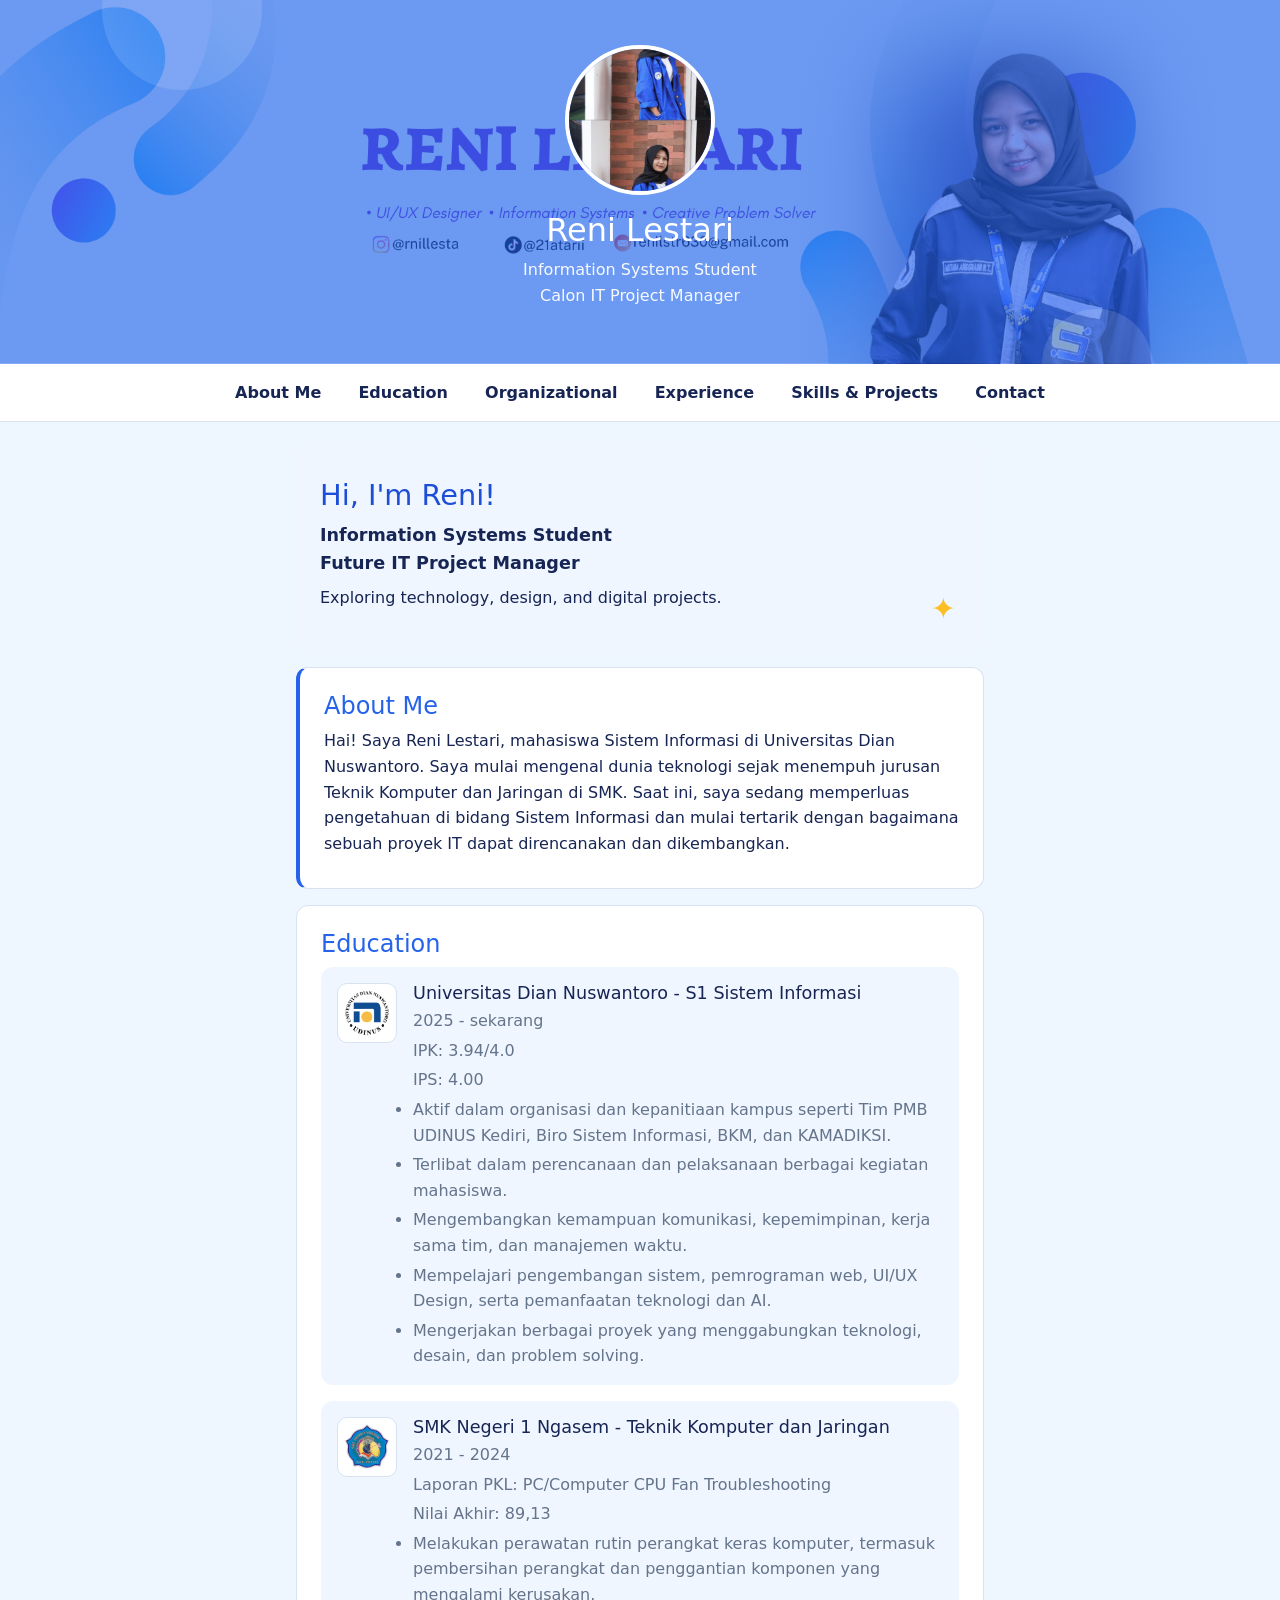
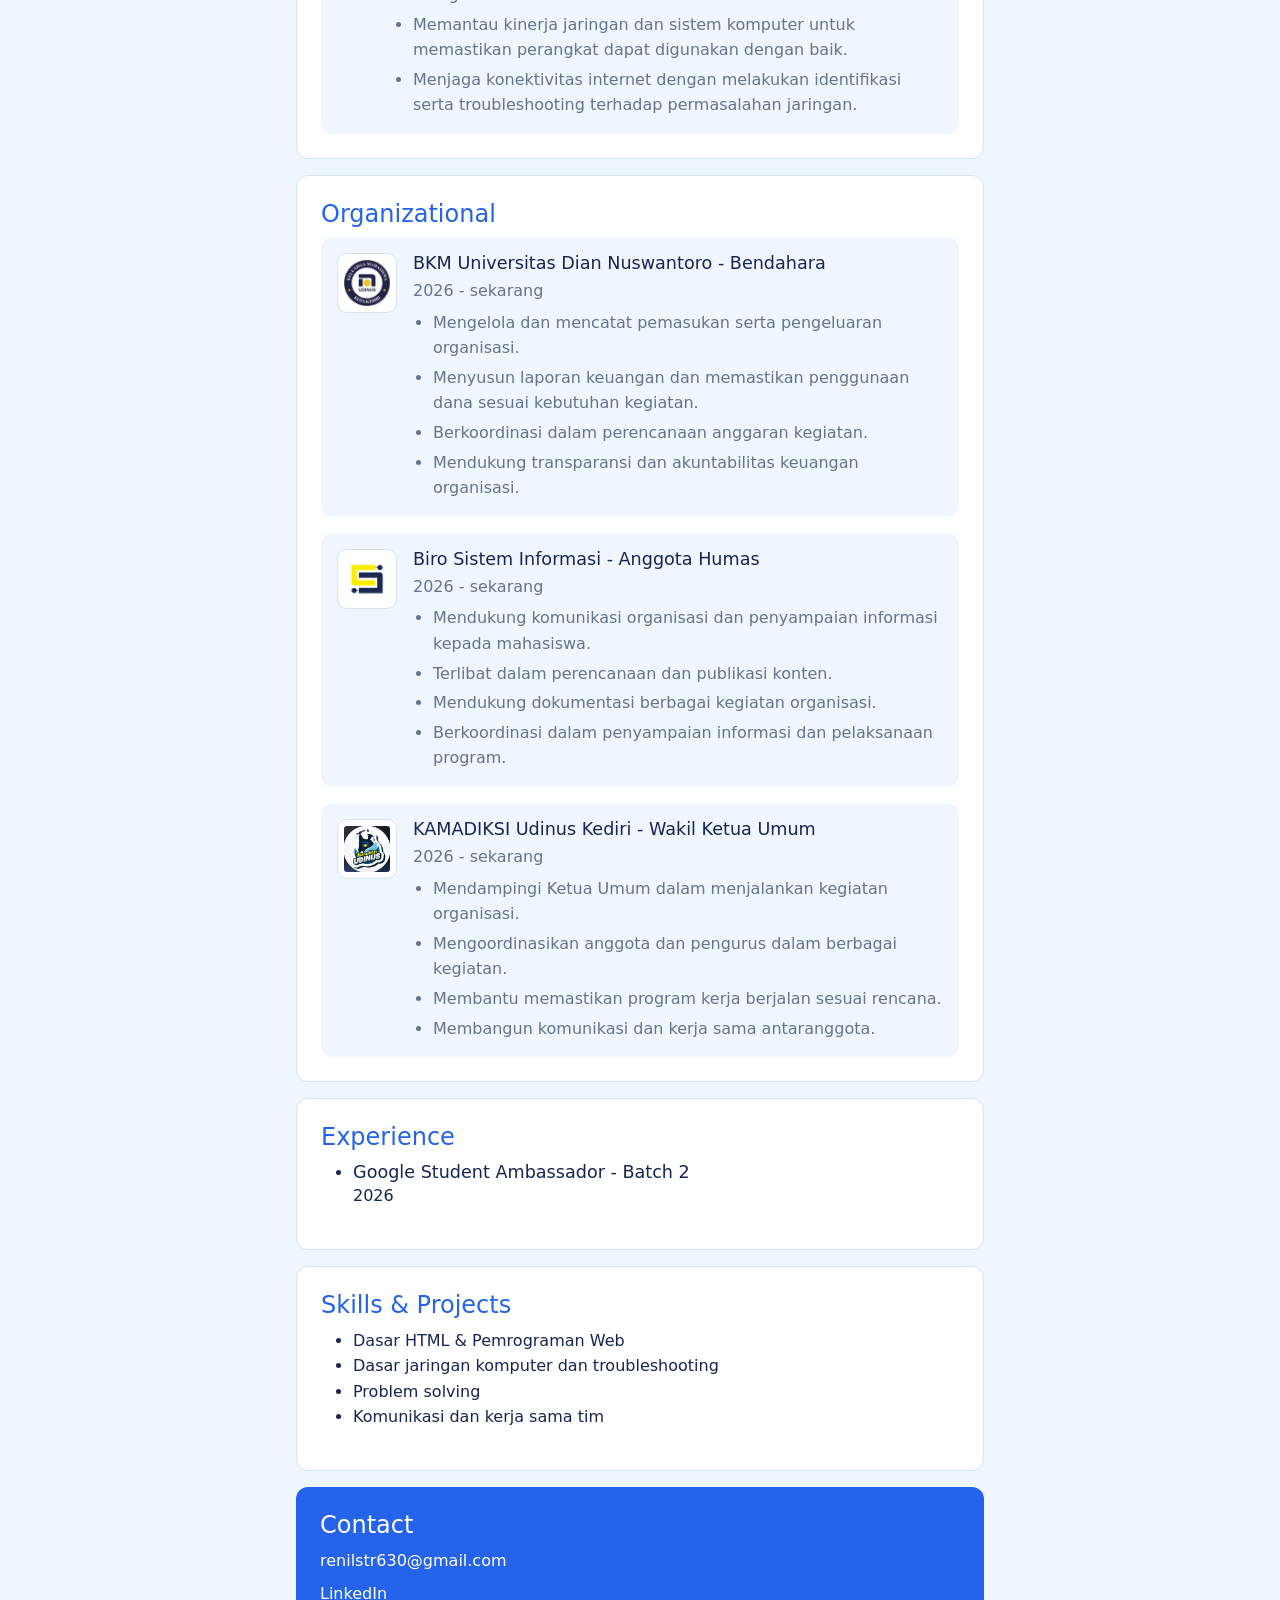
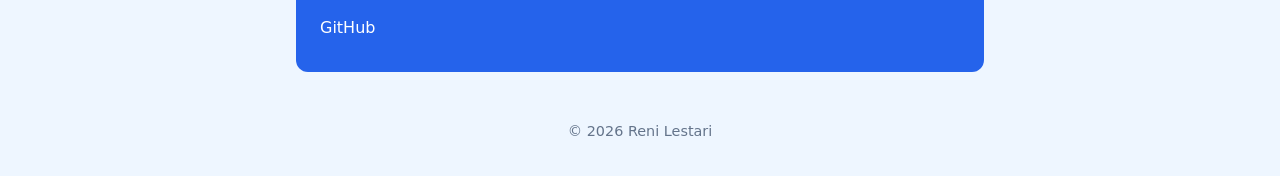
<file: index.html>
<!DOCTYPE html>
<html lang="id">
<head>
  <meta charset="UTF-8">
  <meta name="viewport" content="width=device-width, initial-scale=1.0">
  <title>Reni Lestari - Profil</title>
  <link href="https://cdn.jsdelivr.net/npm/bootstrap@5.3.8/dist/css/bootstrap.min.css" rel="stylesheet" integrity="sha384-sRIl4kxILFvY47J16cr9ZwB07vP4J8+LH7qKQnuqkuIAvNWLzeN8tE5YBujZqJLB" crossorigin="anonymous">
  <link rel="stylesheet" href="styles.css">
</head>

<body> 

<header>
  <div class="profile">
    <img src="image/reni fotoo.jpeg" alt="Foto profil Reni Lestari">

    <h1>Reni Lestari</h1>

    <p>Information Systems Student</p>
    <p>Calon IT Project Manager</p>
  </div>
</header>


<nav>
  <ul>
    <li><a href="#Home">About Me</a></li>
    <li><a href="#Education">Education</a></li>
    <li><a href="#Organizational">Organizational</a></li>
    <li><a href="#Experience">Experience</a></li>
    <li><a href="#SkillsProjects">Skills & Projects</a></li>
    <li><a href="#Contact">Contact</a></li>
  </ul>
</nav>

  <main>
    <section id="Home">
    <h2>Hi, I'm Reni!</h2>

    <p>
    Information Systems Student
    <br>
    Future IT Project Manager
    </p>

    <p>
    Exploring technology, design, and digital projects.
    </p>
    </section>
    <section id="AboutMe">
      <h2>About Me</h2>
      <p>
        Hai! Saya Reni Lestari, mahasiswa Sistem Informasi di Universitas Dian Nuswantoro. 
        Saya mulai mengenal dunia teknologi sejak menempuh jurusan Teknik Komputer dan Jaringan di SMK. 
        Saat ini, saya sedang memperluas pengetahuan di bidang Sistem Informasi dan mulai tertarik dengan 
        bagaimana sebuah proyek IT dapat direncanakan dan dikembangkan.
      </p>
    </section>

    <section id="Education">
      <h2>Education</h2>
      <ul>
        <li>
          <img src="image/logo udinus.png" 
          alt="Logo Universitas Dian Nuswantoro"
           width="60"
          height="60">
          <div>
          <h3>Universitas Dian Nuswantoro - S1 Sistem Informasi</h3>
          <p>2025 - sekarang</p>
          <p>IPK: 3.94/4.0</p>
          <p>IPS: 4.00</p>
          <ul class="activity-list">
          <li>Aktif dalam organisasi dan kepanitiaan kampus seperti Tim PMB UDINUS Kediri, Biro Sistem Informasi, BKM, dan KAMADIKSI.</li>
          <li>Terlibat dalam perencanaan dan pelaksanaan berbagai kegiatan mahasiswa.</li>
          <li>Mengembangkan kemampuan komunikasi, kepemimpinan, kerja sama tim, dan manajemen waktu.</li>
          <li>Mempelajari pengembangan sistem, pemrograman web, UI/UX Design, serta pemanfaatan teknologi dan AI.</li>
          <li>Mengerjakan berbagai proyek yang menggabungkan teknologi, desain, dan problem solving.</li>
          </ul>
        </div>
        </li>
        <li>

          <img src="image/logo smeking .jpg" 
          alt="Logo SMK Negeri 1 Ngasem"
           width="60"
          height="60">
        <div>
          <h3>SMK Negeri 1 Ngasem - Teknik Komputer dan Jaringan</h3>
          <p>2021 - 2024</p>
          <p>Laporan PKL: PC/Computer CPU Fan Troubleshooting</p>
          <P>Nilai Akhir: 89,13</P>
          <ul class="activity-list">
            <li>Melakukan perawatan rutin perangkat keras komputer, termasuk pembersihan perangkat dan penggantian komponen yang mengalami kerusakan.</li>
            <li>Memantau kinerja jaringan dan sistem komputer untuk memastikan perangkat dapat digunakan dengan baik.</li>
            <li>Menjaga konektivitas internet dengan melakukan identifikasi serta troubleshooting terhadap permasalahan jaringan.</li>
          </ul>
        </div>
        </li>
      </ul>
    </section>

<section id="Organizational">
  <h2>Organizational</h2>

  <ul>
    <li>
      <img src="image/logo bkm .png"
           alt="Logo BKM Universitas Dian Nuswantoro"
           width="60"
           height="60">

      <div>
        <h3>BKM Universitas Dian Nuswantoro - Bendahara</h3>
        <p>2026 - sekarang</p>

        <ul class="activity-list">
          <li>Mengelola dan mencatat pemasukan serta pengeluaran organisasi.</li>
          <li>Menyusun laporan keuangan dan memastikan penggunaan dana sesuai kebutuhan kegiatan.</li>
          <li>Berkoordinasi dalam perencanaan anggaran kegiatan.</li>
          <li>Mendukung transparansi dan akuntabilitas keuangan organisasi.</li>
        </ul>
      </div>
    </li>

    <li>
      <img src="image/logo biro si. png.png"
           alt="Logo Biro Sistem Informasi"
           width="60"
           height="60">

      <div>
        <h3>Biro Sistem Informasi - Anggota Humas</h3>
        <p>2026 - sekarang</p>

        <ul class="activity-list">
          <li>Mendukung komunikasi organisasi dan penyampaian informasi kepada mahasiswa.</li>
          <li>Terlibat dalam perencanaan dan publikasi konten.</li>
          <li>Mendukung dokumentasi berbagai kegiatan organisasi.</li>
          <li>Berkoordinasi dalam penyampaian informasi dan pelaksanaan program.</li>
        </ul>
      </div>
    </li>

    <li>
      <img src="image/logo kamadiksi.png"
           alt="Logo KAMADIKSI Udinus Kediri"
           width="60"
           height="60">

      <div>
        <h3>KAMADIKSI Udinus Kediri - Wakil Ketua Umum</h3>
        <p>2026 - sekarang</p>

        <ul class="activity-list">
          <li>Mendampingi Ketua Umum dalam menjalankan kegiatan organisasi.</li>
          <li>Mengoordinasikan anggota dan pengurus dalam berbagai kegiatan.</li>
          <li>Membantu memastikan program kerja berjalan sesuai rencana.</li>
          <li>Membangun komunikasi dan kerja sama antaranggota.</li>
        </ul>
      </div>
    </li>
  </ul>
</section>

<section id="Experience">
  <h2>Experience</h2>
  <ul>
    <li>
      <h3>Google Student Ambassador - Batch 2</h3>
      <p>2026</p>
    </li>
  </ul>
</section>

  <section id="SkillsProjects">
      <h2>Skills & Projects</h2>
      <ul>
        <li>Dasar HTML &amp; Pemrograman Web</li>
        <li>Dasar jaringan komputer dan troubleshooting</li>
        <li>Problem solving</li>
        <li>Komunikasi dan kerja sama tim</li>
      </ul>
    </section>

    <section id="Contact">
      <h2>Contact</h2>
      <ul>
        <li>
          <a href="mailto:renilstr630@gmail.com">
            renilstr630@gmail.com
          </a>
        </li>
        <li>
          <a href="https://www.linkedin.com/in/reni-lestari-2852b0315"
             target="_blank" rel="noopener">
            LinkedIn
          </a>
        </li>
        <li>
          <a href="https://github.com/renilstr630-code"
             target="_blank" rel="noopener">
            GitHub
          </a>
        </li>
      </ul>
    </section>

  </main>

  <footer>
    <p>&copy; 2026 Reni Lestari</p>
  </footer>

</body>
</html>
</file>
<file: styles.css>
:root {
  --bg: #eef6ff;
  --surface: #ffffff;
  --text: #172554;
  --muted: #64748b;

  --accent: #2563eb;
  --accent-dark: #1d4ed8;
  --accent-soft: #dbeafe;
  --accent-light: #eff6ff;

  --yellow: #fbbf24;
  --on-accent: #ffffff;
  --border: #d7e3f0;

  --space-s: 8px;
  --space-m: 16px;
  --space-l: 24px;

  --radius: 12px;
  --font: "Segoe UI", system-ui, sans-serif;
}


* {
  box-sizing: border-box;
}

html {
  scroll-behavior: smooth;
}

body {
  margin: 0;
  font-family: var(--font);
  font-size: 1rem;
  line-height: 1.6;
  color: var(--text);
  background: var(--bg);
}


header {
  position: relative;
  overflow: hidden;

  background-image: 
    linear-gradient(
      rgba(37, 99, 235, 0.65),
      rgba(37, 99, 235, 0.65)
    ),
    url("image/bg\ reni.png");

  background-size: cover;
  background-position: center;
  color: var(--on-accent);
  text-align: center;
  padding: 45px 20px 55px;
}

header::before {
  content: "";
  position: absolute;
  width: 160px;
  height: 160px;
  background: rgba(255, 255, 255, 0.12);
  border-radius: 50%;
  top: -70px;
  left: 8%;
}

header::after {
  content: "";
  position: absolute;
  width: 110px;
  height: 110px;
  background: rgba(255, 255, 255, 0.12);
  border-radius: 50%;
  bottom: -55px;
  right: 10%;
}

header img {
  position: relative;
  z-index: 1;
  width: 150px;
  height: 150px;
  border-radius: 50%;
  border: 4px solid var(--on-accent);
  object-fit: cover;
}

header h1 {
  position: relative;
  z-index: 1;
  margin: var(--space-m) 0 var(--space-s);
  font-size: 2rem;
}

header p {
  position: relative;
  z-index: 1;
  margin: 0;
  opacity: 0.95;
}


nav {
  background: var(--surface);
  border-bottom: 1px solid var(--border);
  text-align: center;
  padding: var(--space-s) 0;
}

nav ul {
  list-style: none;
  margin: 0;
  padding: 0;
}

nav li {
  display: inline-block;
}

nav a {
  display: block;
  padding: var(--space-s) var(--space-m);
  color: var(--text);
  text-decoration: none;
  font-weight: 600;
  border-radius: var(--radius);
}

nav a:hover {
  background: var(--accent-soft);
  color: var(--accent);
}

main {
  max-width: 720px;
  margin: var(--space-l) auto;
  padding: 0 var(--space-m);
}

section {
  background: var(--surface);
  border: 1px solid var(--border);
  border-radius: var(--radius);
  padding: var(--space-l);
  margin-bottom: var(--space-m);
}


#Home {
  position: relative;
  overflow: hidden;
  background: var(--accent-light);
  border: none;
  padding: 32px var(--space-l);
}

#Home::after {
  content: "✦";
  position: absolute;
  right: 28px;
  bottom: 18px;
  color: var(--yellow);
  font-size: 30px;
}

#Home h2 {
  margin: 0 0 var(--space-s);
  font-size: 1.8rem;
  color: var(--accent-dark);
}

#Home p:first-of-type {
  font-size: 1.1rem;
  font-weight: 600;
}


h2 {
  margin: 0 0 var(--space-s);
  font-size: 1.5rem;
  color: var(--accent);
}

h3 {
  margin: 0;
  font-size: 1.1rem;
}

p {
  margin: 0 0 var(--space-s);
}


#AboutMe {
  border-left: 4px solid var(--accent);
}


#Education ul {
  list-style: none;
  margin: 0;
  padding: 0;
}

#Education > ul > li {
  display: flex;
  align-items: flex-start;
  gap: var(--space-m);
  padding: var(--space-m);
  margin-bottom: var(--space-m);
  background: var(--accent-light);
  border-radius: var(--radius);
}

#Education li:last-child {
  margin-bottom: 0;
}

#Education li img {
  width: 60px;
  height: 60px;
  object-fit: contain;
  background: var(--surface);
  padding: 6px;
  border-radius: 10px;
  border: 1px solid var(--border);
  flex-shrink: 0;
}

#Education li h3 {
  margin: 0;
}

#Education li p {
  color: var(--muted);
  margin: 4px 0;
}

#Organizational > ul {
  list-style: none;
  margin: 0;
  padding: 0;
}

#Organizational > ul > li {
  display: flex;
  align-items: flex-start;
  gap: var(--space-m);
  padding: var(--space-m);
  margin-bottom: var(--space-m);
  background: var(--accent-light);
  border-radius: var(--radius);
}

#Organizational > ul > li:last-child {
  margin-bottom: 0;
}

#Organizational > ul > li > img {
  width: 60px;
  height: 60px;
  object-fit: contain;
  background: var(--surface);
  padding: 6px;
  border-radius: 10px;
  border: 1px solid var(--border);
  flex-shrink: 0;
}

#Organizational > ul > li > div {
  flex: 1;
}

#Organizational h3 {
  margin: 0;
}

#Organizational p {
  color: var(--muted);
  margin: 4px 0;
}

.activity-list {
  list-style: disc !important;
  margin: 6px 0 0;
  padding-left: 20px;
  color: var(--muted);
}

.activity-list li {
  display: list-item !important;
  margin-bottom: 4px;
  padding: 0;
  background: none;
  border: none;
}

.activity-list li:last-child {
  margin-bottom: 0;
}

#Contact {
  background: var(--accent);
  color: var(--on-accent);
  border: none;
}

#Contact h2 {
  color: var(--on-accent);
}

#Contact ul {
  list-style: none;
  margin: 0;
  padding: 0;
}

#Contact li {
  margin-bottom: var(--space-s);
}

#Contact a {
  color: var(--on-accent);
  text-decoration: none;
}

#Contact a:hover {
  color: var(--yellow);
}



footer {
  text-align: center;
  color: var(--muted);
  font-size: 0.9rem;
  padding: var(--space-l) var(--space-m);
}



@media (max-width: 600px) {

  nav li {
    display: block;
  }

  nav a {
    padding: var(--space-s);
  }

  main {
    margin: var(--space-m) auto;
  }

  section {
    padding: var(--space-m);
  }

  header img {
    width: 130px;
    height: 130px;
  }

  header h1 {
    font-size: 1.7rem;
  }
}
</file>
